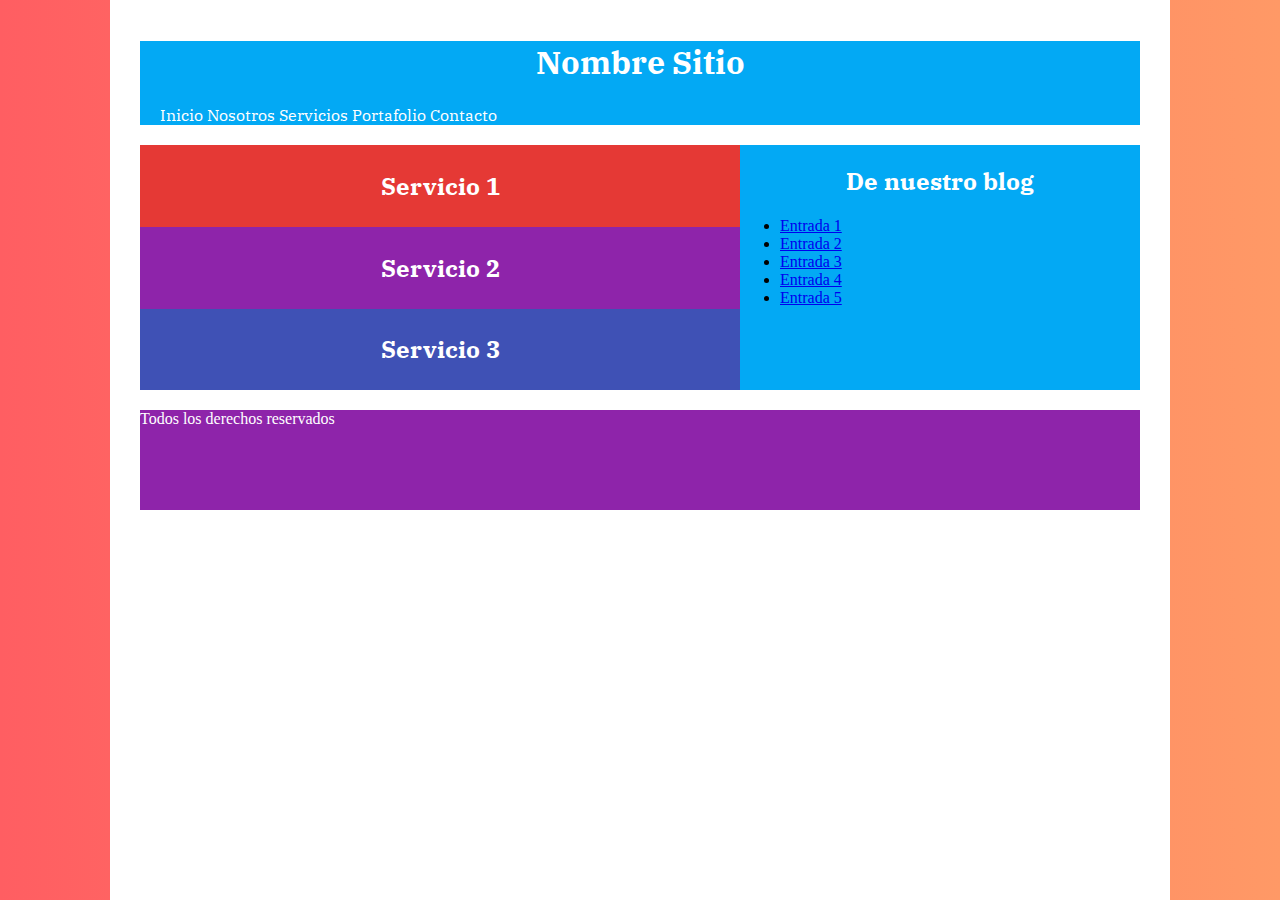
<file: Ejemploflex/index.html>
<!DOCTYPE html>
<html lang="en">
<head>
    <meta charset="UTF-8">
    <meta name="viewport" content="width=device-width, initial-scale=1.0">
    <meta http-equiv="X-UA-Compatible" content="ie=edge">
    <title>Flexbox Proyecto</title>
    <link rel="stylesheet" href="https://necolas.github.io/normalize.css/8.0.0/normalize.css">
    <link href="https://fonts.googleapis.com/css?family=IBM+Plex+Serif" rel="stylesheet">
    <link rel="stylesheet" href="styles.css">
    
</head>
<body>
    <div class="contenedor">

        <header class="header-sitio">
                <h1>Nombre Sitio</h1>
                <nav>
                        <a href="#">Inicio</a>
                        <a href="#">Nosotros</a>
                        <a href="#">Servicios</a>
                        <a href="#">Portafolio</a>
                        <a href="#">Contacto</a>
                </nav>
        </header>


        <main class="contenedor-flex">
            <div class="principal">
                <div class="servicios">
                    <div class="servicio elemento-1">
                        <h2>Servicio 1</h2>
                    </div>
                    <div class="servicio elemento-2">
                        <h2>Servicio 2</h2>
                    </div>
                    <div class="servicio elemento-3">
                        <h2>Servicio 3</h2>
                    </div>
                </div>
            </div>

            <aside>
                <h2>De nuestro blog</h2>
                <ul>
                    <li><a href="#">Entrada 1</a></li>
                    <li><a href="#">Entrada 2</a></li>
                    <li><a href="#">Entrada 3</a></li>
                    <li><a href="#">Entrada 4</a></li>
                    <li><a href="#">Entrada 5</a></li>
                </ul>
            </aside>
        </main>

        <footer>
            <p>Todos los derechos reservados</p>
        </footer>
 
    </div>
    
</body>
</html>
</file>
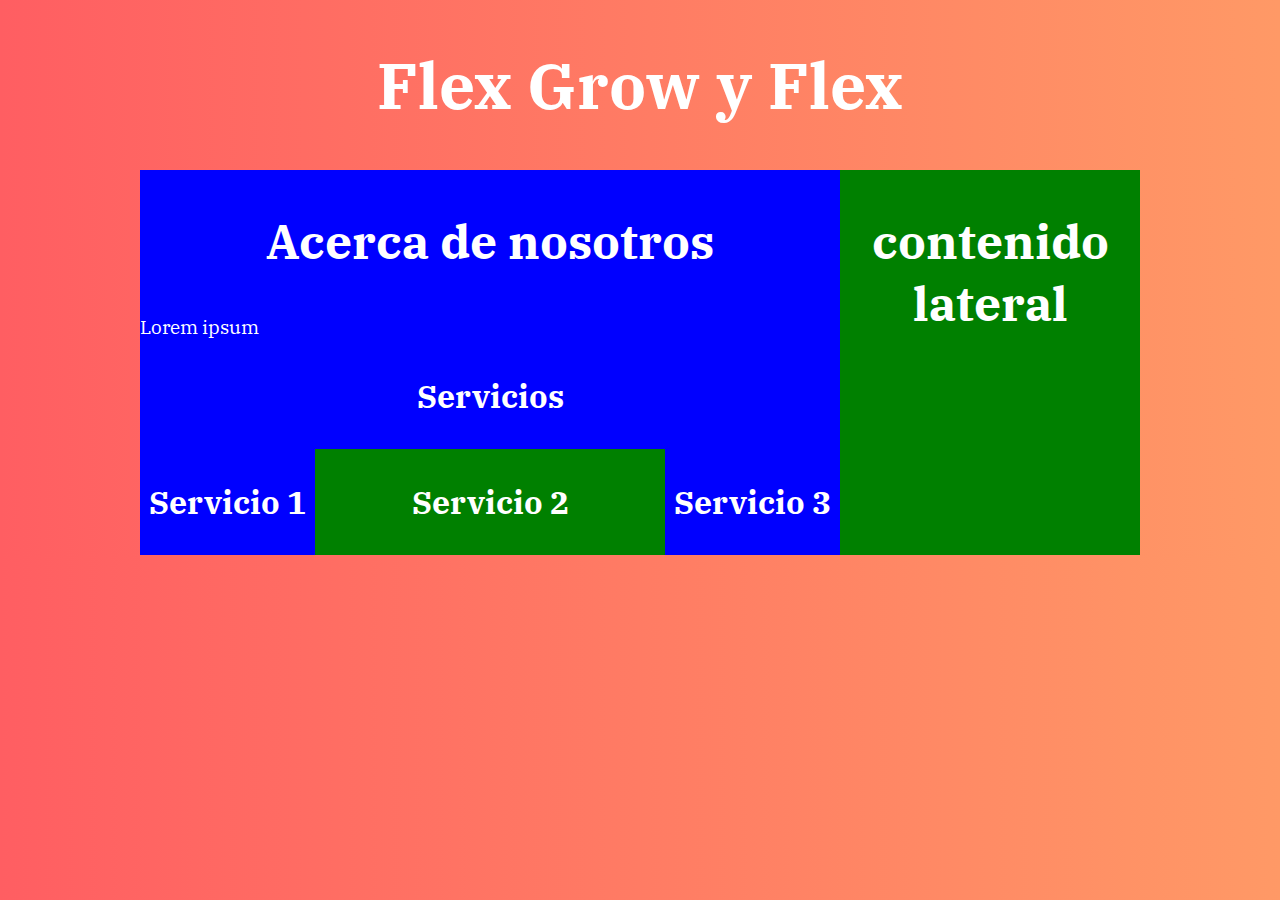
<file: flex-grow/index.html>
<!DOCTYPE html>
<html lang="en">
<head>
    <meta charset="UTF-8">
    <meta name="viewport" content="width=device-width, initial-scale=1.0">
    <meta http-equiv="X-UA-Compatible" content="ie=edge">
    <title>Flex Grow y Flex: </title>
   
    <link rel="stylesheet" href="https://necolas.github.io/normalize.css/8.0.0/normalize.css">
    <link href="https://fonts.googleapis.com/css?family=IBM+Plex+Serif" rel="stylesheet">
    <link rel="stylesheet" href="css/style.css">
</head>
<body>

    <h1>Flex Grow y Flex</h1>

   <div class="contenedor">
<main class="nosotros"> 
<h2> Acerca de nosotros</h2>
<p> Lorem ipsum </p>
<h3>Servicios</h3>
<div class="serviciosclase">

<div class= "servicio"><h3>Servicio 1</h3></div>
<div class= "servicio doble"><h3>Servicio 2</h3></div>
<div class= "servicio"><h3>Servicio 3</h3></div>

</div>
</main>

<aside class="sidebar">
    <h2> contenido lateral</h2>
</aside>

   </div>
    
</body>
</html>
</file>
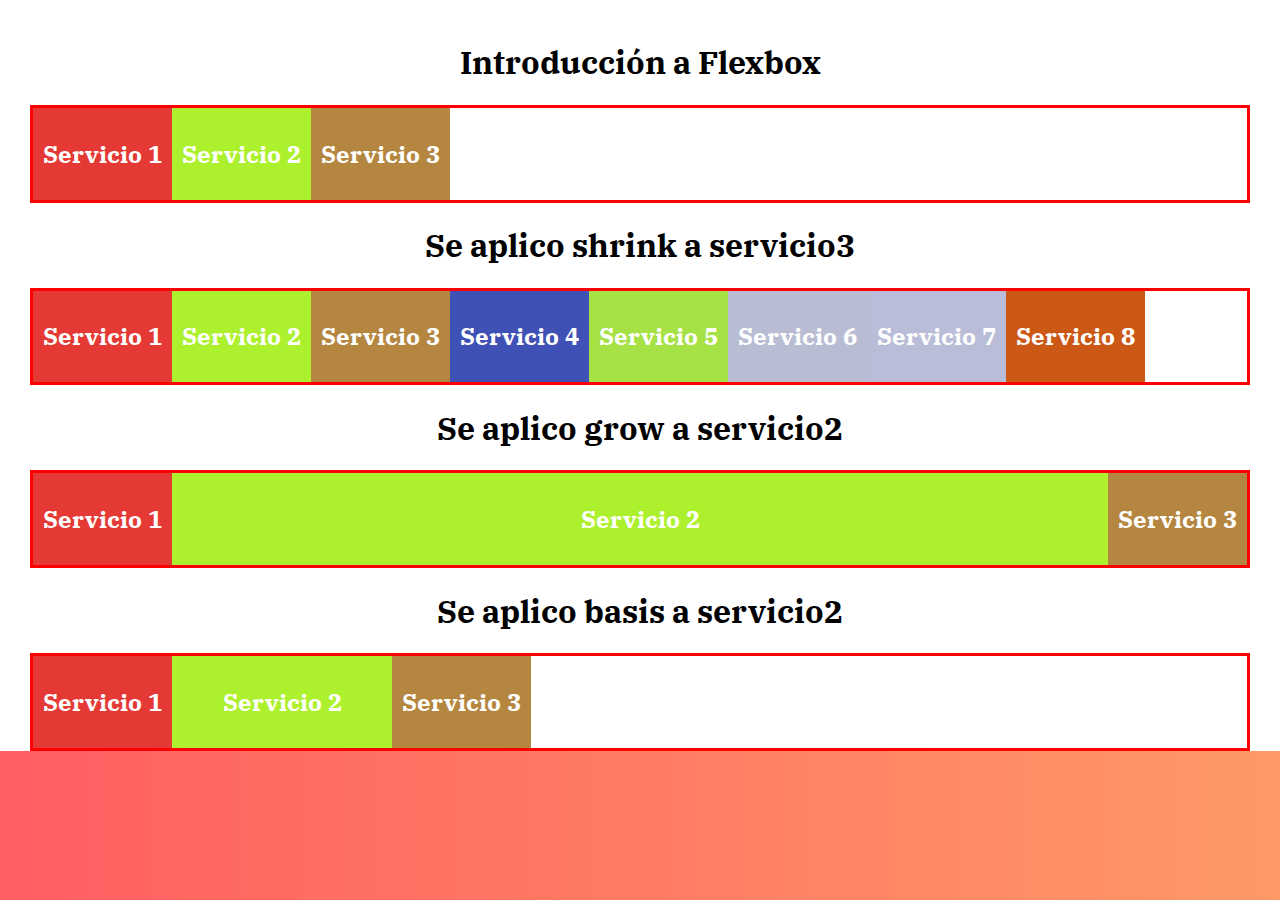
<file: flex/index.html>
<!DOCTYPE html>
<html lang="en">

<head>
    <meta charset="UTF-8">
    <meta name="viewport" content="width=device-width, initial-scale=1.0">
    <meta http-equiv="X-UA-Compatible" content="ie=edge">
    <title>Flexbox 01</title>
    <!-- <link rel="stylesheet" href="https://necolas.github.io/normalize.css/8.0.0/normalize.css"> -->
    <link href="https://fonts.googleapis.com/css?family=IBM+Plex+Serif" rel="stylesheet">
    <link rel="stylesheet" href="styles.css">

</head>

<body>

    <div class="contenedor">
        <h1>Introducción a Flexbox</h1>

        <div class="contenedor-flex">
            <div class="elemento-flex elemento-1">
                <h2>Servicio 1</h2>
            </div>
            <div class="elemento-flex elemento-2">
                <h2>Servicio 2</h2>
            </div>
            <div class="elemento-flex elemento-3">
                <h2>Servicio 3</h2>
            </div>
        </div>



        <h1>Se aplico shrink a servicio3 </h1>
        <div class="contenedor-flex">
            <div class="elemento-flex elemento-1">
                <h2>Servicio 1</h2>
            </div>
            <div class="elemento-flex elemento-2">
                <h2>Servicio 2</h2>
            </div>
            <div class="elemento-flex elemento-3" style="flex-shrink: 0">
                <h2>Servicio 3</h2>

            </div>
            <div class="elemento-flex elemento-4">
                <h2>Servicio 4</h2>

            </div>
            <div class="elemento-flex elemento-5">
                <h2>Servicio 5</h2>

            </div>
            <div class="elemento-flex elemento-6">
                <h2>Servicio 6</h2>

            </div>
            <div class="elemento-flex elemento-7">
                <h2>Servicio 7</h2>

            </div>

            <div class="elemento-flex elemento-8">
                <h2>Servicio 8</h2>

            </div>

            
        </div>
        <h1>Se aplico grow a servicio2 </h1>

        <div class="contenedor-flex">
            <div class="elemento-flex elemento-1">
                <h2>Servicio 1</h2>
            </div>
            <div class="elemento-flex elemento-2" style="flex-grow: 8">
                <h2>Servicio 2</h2>
            </div>
            <div class="elemento-flex elemento-3">
                <h2>Servicio 3</h2>
            </div>
        </div>


        <h1>Se aplico basis a servicio2 </h1>

        <div class="contenedor-flex">
            <div class="elemento-flex elemento-1">
                <h2>Servicio 1</h2>
            </div>
            <div class="elemento-flex elemento-2" style="flex-basis: 200px">
                <h2>Servicio 2</h2>
            </div>
            <div class="elemento-flex elemento-3">
                <h2>Servicio 3</h2>
            </div>
        </div>

    </div>
</body>

</html>
</file>
<file: Ejemploflex/styles.css>
body {
    box-sizing: border-box;
    margin:0;
    background: #ff9966;  /* fallback for old browsers */
    background: -webkit-linear-gradient(to right, #ff5e62, #ff9966);  /* Chrome 10-25, Safari 5.1-6 */
    background: linear-gradient(to right, #ff5e62, #ff9966); /* W3C, IE 10+/ Edge, Firefox 16+, Chrome 26+, Opera 12+, Safari 7+ */
}
.header-sitio {
    background-color: #03A9F4;
    padding:0 20px;
    /* Flex aqui*/
}
@media screen and (min-width:768px) {
    .header-sitio {
        /* Flex aqui*/
    }
}
.header-sitio h1 {
    color:white;
}

nav {
    /* Flex aqui*/
}
nav a {
    color: white; 
    font-family: 'IBM Plex Serif', serif;
    text-decoration: none;
}

.contenedor {
    background-color: white;
    min-height: calc( 100vh - 20px );
    max-width: 1000px;
    margin: 0 auto;
    padding: 20px 30px 0 30px;
}
h1, h2 {
    text-align: center;
    font-family: 'IBM Plex Serif', serif;
}
h2 {
    color:white;
}

.contenedor-flex {
    margin-top: 20px;
    /* Flex aqui*/

    display: flex;

    flex-direction: column;
}
@media screen and (min-width:768px) { 
    .contenedor-flex {
       /* Flex aqui*/
       flex-direction: row;



    }
}

.principal {
    /* Flex aqui*/
   
 
}
aside {
    /* flex aqui grow ,shirin basis*/
    flex: 1;
}

aside {
    background-color: #03A9F4;
}
@media screen and (min-width:768px) {
    .principal {
        /* Flex aqui*/
        flex: 0 0 60%; 
    }
    aside {
        /* Flex aqui*/
    }
}
.servicios {
    /* Flex aqui*/
    
}
.servicios .servicio {
    /* Flex aqui*/



}
@media screen and (min-width:768px) {

    .servicio{
       
    /*display: flex;*/
   
    }
    .servicios .servicio {
        /* Flex aqui*/
        
       
    }
}

.servicio {
    

    padding: 5px;
    background-color: #E53935;
}


.servicio:nth-child(2) {
    background-color: #8E24AA;
}

.servicio:nth-child(3) {
    background-color: #3F51B5;
}

footer {
    height: 100px;
    background-color: #8E24AA;
    margin-top: 20px;
    /* Flex aqui*/
}
footer p {
    color: white;
}
</file>
<file: flex-grow/css/style.css>
body {
    box-sizing: border-box;
    margin:0;
    background: #ff9966;  /* fallback for old browsers */
    background: -webkit-linear-gradient(to right, #ff5e62, #ff9966);  /* Chrome 10-25, Safari 5.1-6 */
    background: linear-gradient(to right, #ff5e62, #ff9966); /* W3C, IE 10+/ Edge, Firefox 16+, Chrome 26+, Opera 12+, Safari 7+ */
    color: white;
    font-family: 'IBM Plex Serif', serif;
}
h1, h2, h3, h4 {
    text-align: center;
}
h1 { font-size: 4rem; }
h2 { font-size: 3rem;}
h3 { font-size: 2rem;}
h4 { font-size: 1.8rem; }
p {
    line-height: 2rem;
    font-size: 1.2rem;
}


.contenedor {
max-width: 1000px;
margin: 0 auto;
display: flex;
flex-wrap: wrap;
}


.nosotros {
    /*grow shrink basis*/
flex: 0 0 70%;
background-color: blue;

}

.sidebar{
    background-color: green;
    flex: 0 0 30%;
}

.serviciosclase {
display: flex;
flex-wrap: wrap; 


}

.servicio{
    

flex: 0 0 70%;
background-color: blue ;

}


.doble{
    
    flex: 0 0 30%;
    background-color: green;
}

@media (min-width:768px){
    .servicio{
        /*flex basis*/
    flex: 1;
    
    }
    
    .doble{
    
        flex: 2;
        background-color: green;
    }
}
</file>
<file: flex/styles.css>
body {
    box-sizing: border-box;
    margin:0;
    background: #ff9966;  /* fallback for old browsers */
    background: -webkit-linear-gradient(to right, #ff5e62, #ff9966);  /* Chrome 10-25, Safari 5.1-6 */
    background: linear-gradient(to right, #ff5e62, #ff9966); /* W3C, IE 10+/ Edge, Firefox 16+, Chrome 26+, Opera 12+, Safari 7+ */

}

.contenedor {
    background-color: white;
    /* height: calc( 100vh - 20px ); */
    max-width: 1500px;
    margin: 0 auto;
    padding: 20px 30px 0 30px;
}
h1, h2 {
    text-align: center;
    font-family: 'IBM Plex Serif', serif;
}
h2 {
    color:white;
}

.contenedor-flex {
    display: flex;
    align-items: stretch;
  
    border: 3px solid red;
    flex-direction: row;
   
     flex-flow: row wrap;
     


   
}

.elemento-flex {
     padding: 10px; 
    background-color: #E53935;
   
   

}

.elemento-flex:nth-child(2) {
  
    background-color: #adf12e;
}

.elemento-flex:nth-child(3) {
    background-color: #3F51B5;
}

.elemento-flex:nth-child(3) {
    background-color: #b5863f;
}
.elemento-flex:nth-child(4) {
    background-color: #3F51B5;
}
.elemento-flex:nth-child(5) {
    background-color: #a6e245;
}
.elemento-flex:nth-child(6) {
    background-color: #b8bdd4;
}.elemento-flex:nth-child(7) {
    background-color: #07177548;
}

.elemento-flex:nth-child(8) {
    background-color: #cc5815;
}
</file>
